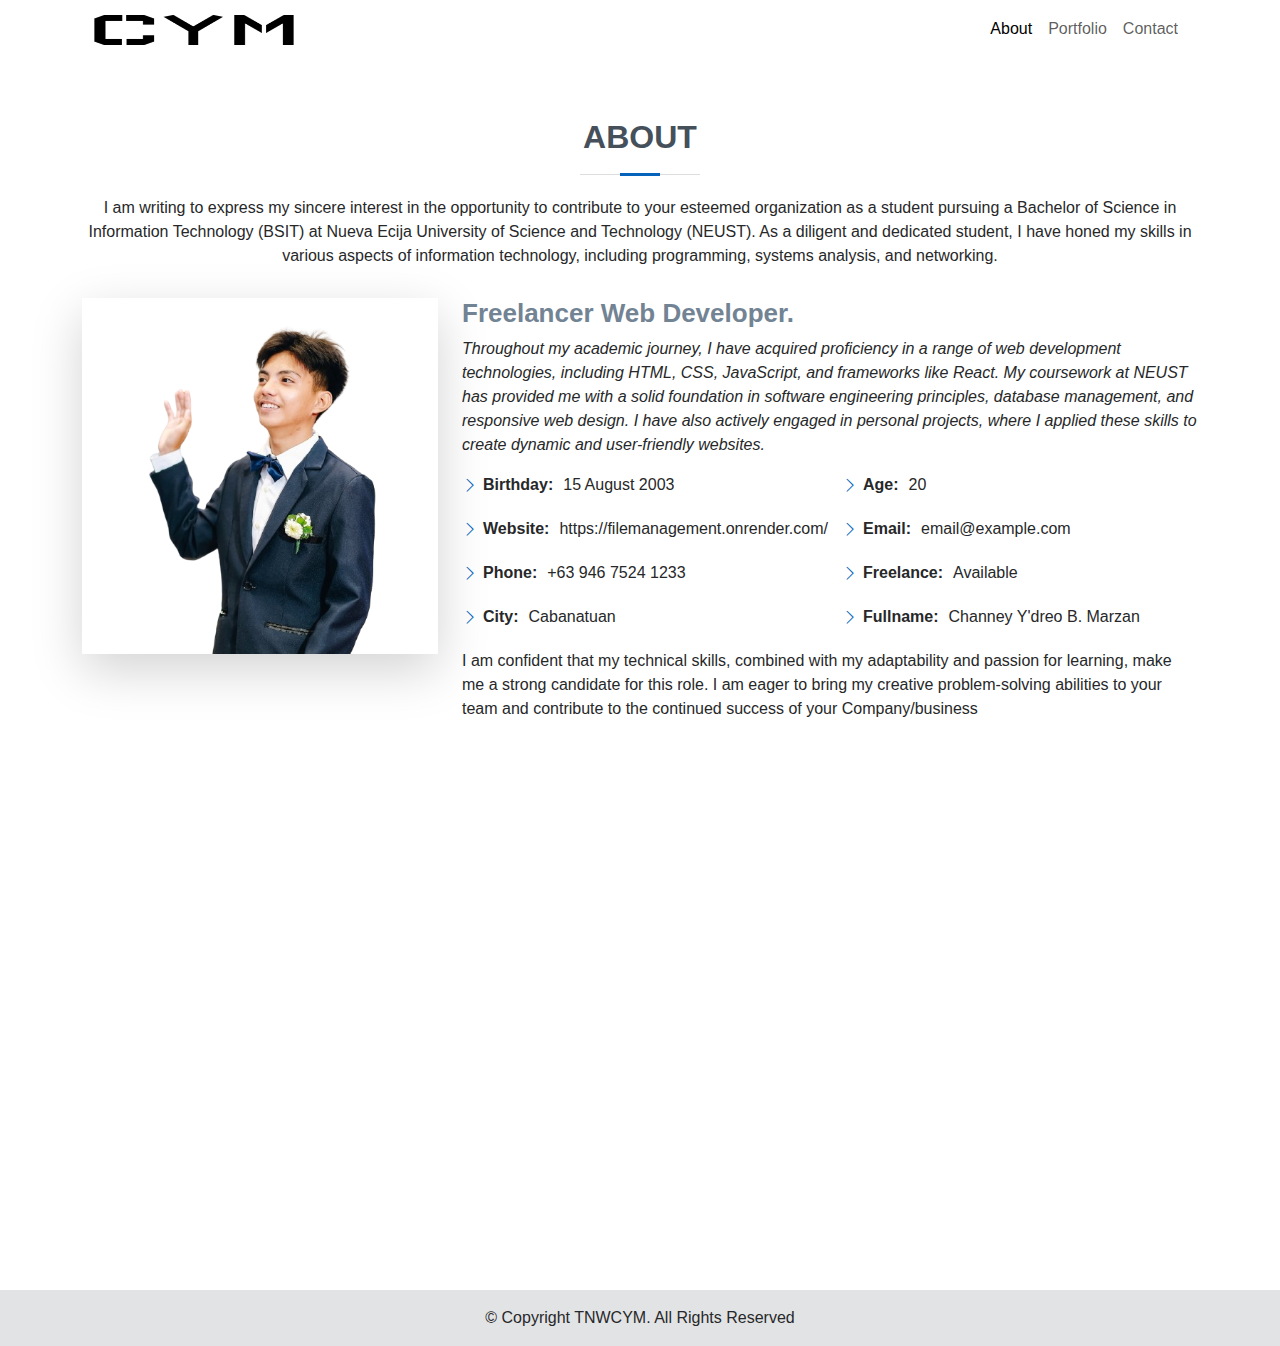
<file: about.html>
<!DOCTYPE html>
<html lang="en">
  <head>
    <meta charset="UTF-8" />
    <meta name="viewport" content="width=device-width, initial-scale=1.0" />

    <!-- Vendor CSS Files -->
    <link href="assets/vendor/aos/aos.css" rel="stylesheet" />
    <link
      href="assets/vendor/bootstrap/css/bootstrap.min.css"
      rel="stylesheet"
    />
    <link href="assets/vendor/boxicons/css/boxicons.min.css" rel="stylesheet" />

    <link href="assets/vendor/swiper/swiper-bundle.min.css" rel="stylesheet" />

    <link
      href="assets/vendor/bootstrap-icons/bootstrap-icons.css"
      rel="stylesheet"
    />
    <!-- Template Main CSS File -->
    <link href="assets/css/style.css" rel="stylesheet" />

    <title>About | CYM</title>
  </head>
  <body>
    <div class="container">
      <nav class="navbar navbar-expand-lg navbar-light">
        <div class="container">
          <a class="navbar-brand" href="index.html">
            <img
              src="./images/logo.png"
              width="200px"
              height="30px"
              alt="CYM logo"
            />
            <span class="d-none">CYM</span>
          </a>
          <button
            class="navbar-toggler"
            type="button"
            data-bs-toggle="collapse"
            data-bs-target="#navbarNav"
            aria-controls="navbarNav"
            aria-expanded="false"
            aria-label="Toggle Navigatioon"
          >
            <span class="navbar-toggler-icon"></span>
          </button>
          <div class="collapse navbar-collapse" id="navbarNav">
            <ul class="navbar-nav ms-auto text-center">
              <li class="nav-item">
                <a href="./about.html" class="nav-link active">About</a>
              </li>

              <li class="nav-item">
                <a href="./portfolio.html" class="nav-link">Portfolio</a>
              </li>
              <li class="nav-item">
                <a href="./contact.html" class="nav-link">Contact</a>
              </li>
            </ul>
          </div>
        </div>
      </nav>
    </div>
    <main>
      <section id="about" class="about">
        <div class="container" data-aos="fade-up">
          <div class="section-title">
            <h2>About</h2>
            <p>
              I am writing to express my sincere interest in the opportunity to
              contribute to your esteemed organization as a student pursuing a
              Bachelor of Science in Information Technology (BSIT) at Nueva
              Ecija University of Science and Technology (NEUST). As a diligent
              and dedicated student, I have honed my skills in various aspects
              of information technology, including programming, systems
              analysis, and networking.
            </p>
          </div>

          <div class="row">
            <div class="col-lg-4">
              <img src="images/pic.png" class="img-fluid shadow-lg" alt="" />
            </div>
            <div class="col-lg-8 pt-4 pt-lg-0 content">
              <h3>Freelancer Web Developer.</h3>
              <p class="fst-italic">
                Throughout my academic journey, I have acquired proficiency in a
                range of web development technologies, including HTML, CSS,
                JavaScript, and frameworks like React. My coursework at NEUST
                has provided me with a solid foundation in software engineering
                principles, database management, and responsive web design. I
                have also actively engaged in personal projects, where I applied
                these skills to create dynamic and user-friendly websites.
              </p>
              <div class="row">
                <div class="col-lg-6">
                  <ul>
                    <li>
                      <i class="bi bi-chevron-right"></i>
                      <strong>Birthday:</strong> <span>15 August 2003</span>
                    </li>
                    <li>
                      <i class="bi bi-chevron-right"></i>
                      <strong>Website:</strong>
                      <span>https://filemanagement.onrender.com/</span>
                    </li>
                    <li>
                      <i class="bi bi-chevron-right"></i>
                      <strong>Phone:</strong> <span>+63 946 7524 1233</span>
                    </li>
                    <li>
                      <i class="bi bi-chevron-right"></i>
                      <strong>City:</strong> <span>Cabanatuan</span>
                    </li>
                  </ul>
                </div>
                <div class="col-lg-6">
                  <ul>
                    <li>
                      <i class="bi bi-chevron-right"></i> <strong>Age:</strong>
                      <span>20</span>
                    </li>
                    <li>
                      <i class="bi bi-chevron-right"></i>
                      <strong>Email:</strong>
                      <span>email@example.com</span>
                    </li>
                    <li>
                      <i class="bi bi-chevron-right"></i>
                      <strong>Freelance:</strong> <span>Available</span>
                    </li>
                    <li>
                      <i class="bi bi-chevron-right"></i>
                      <strong>Fullname:</strong>
                      <span>Channey Y'dreo B. Marzan</span>
                    </li>
                  </ul>
                </div>
              </div>
              <p>
                I am confident that my technical skills, combined with my
                adaptability and passion for learning, make me a strong
                candidate for this role. I am eager to bring my creative
                problem-solving abilities to your team and contribute to the
                continued success of your Company/business
              </p>
            </div>
          </div>
        </div>
      </section>
      <section id="facts" class="facts">
        <div class="container" data-aos="fade-up">
          <div class="section-title">
            <h2>Facts</h2>
            <p>
              My journey as a web developer has been marked by the successful
              execution of numerous client and self-initiated projects, ranging
              from dynamic websites to intricate programming solutions. The
              accolades for my proficiency extend to my role in leading capstone
              projects and crafting compelling proposals that showcase both
              technical expertise and innovative thinking. Continuously seeking
              opportunities to enhance my skills, I am dedicated to delivering
              not just functional solutions, but pioneering ones. As my projects
              thrive, I remain committed to pushing the boundaries of what is
              possible in programming and technology, ensuring that each
              endeavor reflects a commitment to excellence and a passion for
              creating impactful digital experiences.
            </p>
          </div>

          <div class="row">
            <div class="col-lg-4 col-md-6">
              <div class="count-box">
                <i class="bi bi-emoji-smile"></i>
                <span
                  data-purecounter-start="0"
                  data-purecounter-end="25"
                  data-purecounter-duration="1"
                  class="purecounter"
                ></span>
                <p>Happy Clients</p>
              </div>
            </div>

            <div class="col-lg-4 col-md-6 mt-5 mt-md-0">
              <div class="count-box">
                <i class="bi bi-journal-richtext"></i>
                <span
                  data-purecounter-start="0"
                  data-purecounter-end="31"
                  data-purecounter-duration="1"
                  class="purecounter"
                ></span>
                <p>Projects</p>
              </div>
            </div>

            <div class="col-lg-4 col-md-6 mt-5 mt-lg-0">
              <div class="count-box">
                <i class="bi bi-award"></i>
                <span
                  data-purecounter-start="0"
                  data-purecounter-end="20"
                  data-purecounter-duration="1"
                  class="purecounter"
                ></span>
                <p>Awards</p>
              </div>
            </div>
          </div>
        </div>
      </section>
      <footer class="py-3 bg-secondary-subtle">
        <div class="d-flex flex-row justify-content-center">
          © Copyright TNWCYM. All Rights Reserved
        </div>
      </footer>
    </main>
    <!-- End Hero -->
    <!-- Vendor JS Files -->
    <script src="assets/vendor/aos/aos.js"></script>
    <script src="assets/vendor/bootstrap/js/bootstrap.bundle.min.js"></script>
    <script src="assets/vendor/glightbox/js/glightbox.min.js"></script>
    <script src="assets/vendor/swiper/swiper-bundle.min.js"></script>
    <script src="assets/vendor/typed.js/typed.umd.js"></script>
    <script src="assets/vendor/purecounter/purecounter_vanilla.js"></script>

    <!-- Template Main JS File -->
    <script src="assets/js/main.js"></script>
  </body>
</html>
</file>
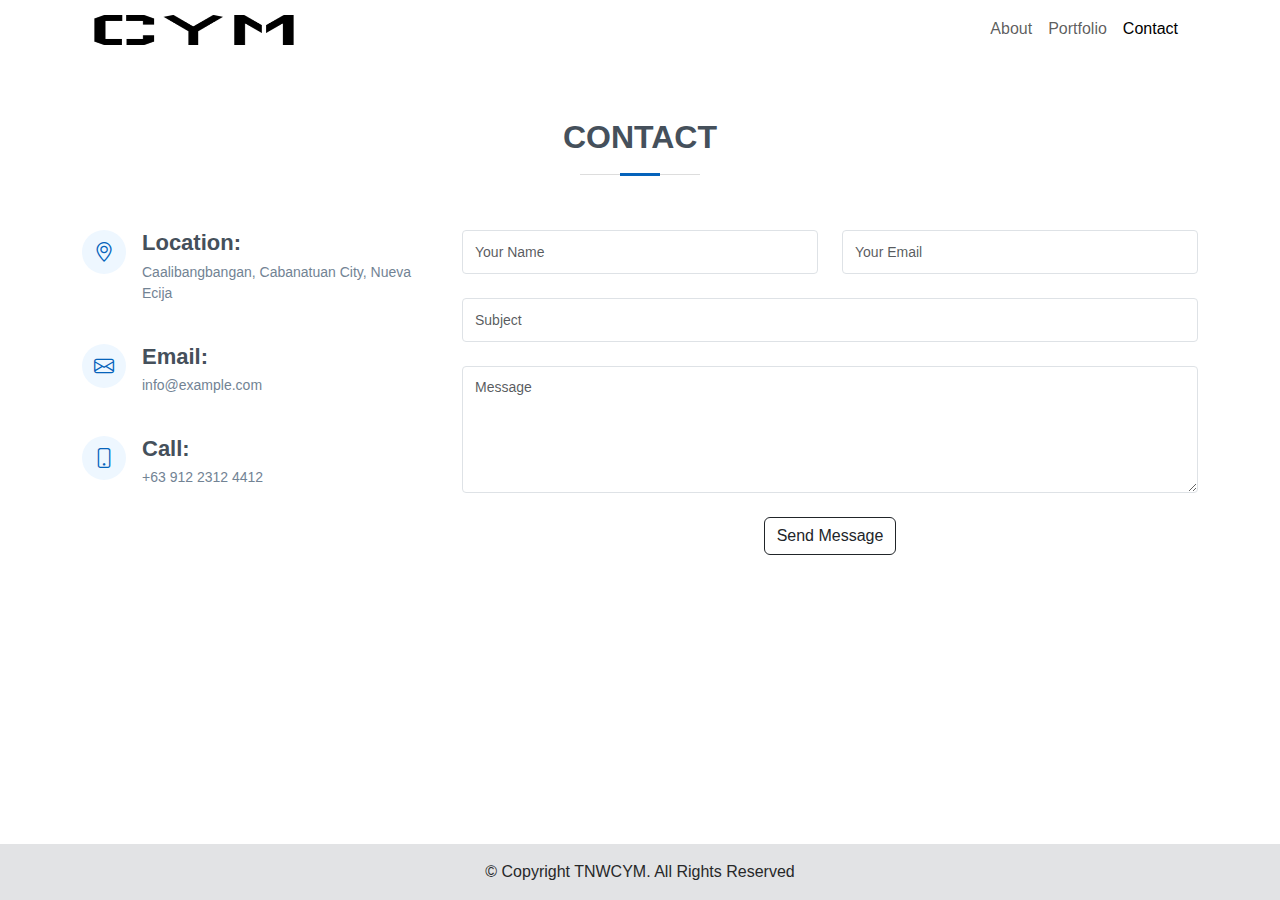
<file: contact.html>
<!DOCTYPE html>
<html lang="en">
  <head>
    <meta charset="UTF-8" />
    <meta name="viewport" content="width=device-width, initial-scale=1.0" />

    <!-- Vendor CSS Files -->
    <link href="assets/vendor/aos/aos.css" rel="stylesheet" />
    <link
      href="assets/vendor/bootstrap/css/bootstrap.min.css"
      rel="stylesheet"
    />
    <link href="assets/vendor/boxicons/css/boxicons.min.css" rel="stylesheet" />

    <link href="assets/vendor/swiper/swiper-bundle.min.css" rel="stylesheet" />

    <link
      href="assets/vendor/bootstrap-icons/bootstrap-icons.css"
      rel="stylesheet"
    />
    <!-- Template Main CSS File -->
    <link href="assets/css/style.css" rel="stylesheet" />

    <title>Contact | CYM</title>
  </head>
  <body>
    <div class="container">
      <nav class="navbar navbar-expand-lg navbar-light">
        <div class="container">
          <a class="navbar-brand" href="index.html">
            <img
              src="./images/logo.png"
              width="200px"
              height="30px"
              alt="CYM logo"
            />
            <span class="d-none">CYM</span>
          </a>
          <button
            class="navbar-toggler"
            type="button"
            data-bs-toggle="collapse"
            data-bs-target="#navbarNav"
            aria-controls="navbarNav"
            aria-expanded="false"
            aria-label="Toggle Navigatioon"
          >
            <span class="navbar-toggler-icon"></span>
          </button>
          <div class="collapse navbar-collapse" id="navbarNav">
            <ul class="navbar-nav ms-auto text-center">
              <li class="nav-item">
                <a href="./about.html" class="nav-link">About</a>
              </li>

              <li class="nav-item">
                <a href="./portfolio.html" class="nav-link">Portfolio</a>
              </li>
              <li class="nav-item">
                <a href="./contact.html" class="nav-link active">Contact</a>
              </li>
            </ul>
          </div>
        </div>
      </nav>
    </div>
    <section id="contact" class="contact">
      <div class="container" data-aos="fade-up">
        <div class="section-title">
          <h2>Contact</h2>
        </div>

        <div class="row mt-1">
          <div class="col-lg-4">
            <div class="info">
              <div class="address">
                <i class="bi bi-geo-alt"></i>
                <h4>Location:</h4>
                <p>Caalibangbangan, Cabanatuan City, Nueva Ecija</p>
              </div>

              <div class="email">
                <i class="bi bi-envelope"></i>
                <h4>Email:</h4>
                <p>info@example.com</p>
              </div>

              <div class="phone">
                <i class="bi bi-phone"></i>
                <h4>Call:</h4>
                <p>+63 912 2312 4412</p>
              </div>
            </div>
          </div>

          <div class="col-lg-8 mt-5 mt-lg-0">
            <form
              action="forms/contact.php"
              method="post"
              role="form"
              class="php-email-form"
            >
              <div class="row">
                <div class="col-md-6 form-group">
                  <input
                    type="text"
                    name="name"
                    class="form-control"
                    id="name"
                    placeholder="Your Name"
                    required
                  />
                </div>
                <div class="col-md-6 form-group mt-3 mt-md-0">
                  <input
                    type="email"
                    class="form-control"
                    name="email"
                    id="email"
                    placeholder="Your Email"
                    required
                  />
                </div>
              </div>
              <div class="form-group mt-3">
                <input
                  type="text"
                  class="form-control"
                  name="subject"
                  id="subject"
                  placeholder="Subject"
                  required
                />
              </div>
              <div class="form-group mt-3">
                <textarea
                  class="form-control"
                  name="message"
                  rows="5"
                  placeholder="Message"
                  required
                ></textarea>
              </div>
              <div class="my-3">
                <div class="loading">Loading</div>
                <div class="error-message"></div>
                <div class="sent-message">
                  Your message has been sent. Thank you!
                </div>
              </div>
              <div class="text-center">
                <button type="button" class="btn btn-outline-dark">
                  Send Message
                </button>
              </div>
            </form>
          </div>
        </div>
      </div>
    </section>
    <main>
      <footer class="py-3 bg-secondary-subtle fixed-bottom">
        <div class="d-flex flex-row justify-content-center">
          © Copyright TNWCYM. All Rights Reserved
        </div>
      </footer>
    </main>
    <!-- End Hero -->
    <!-- Vendor JS Files -->
    <script src="assets/vendor/aos/aos.js"></script>
    <script src="assets/vendor/bootstrap/js/bootstrap.bundle.min.js"></script>
    <script src="assets/vendor/glightbox/js/glightbox.min.js"></script>
    <script src="assets/vendor/swiper/swiper-bundle.min.js"></script>
    <script src="assets/vendor/typed.js/typed.umd.js"></script>

    <!-- Template Main JS File -->
    <script src="assets/js/main.js"></script>
  </body>
</html>
</file>
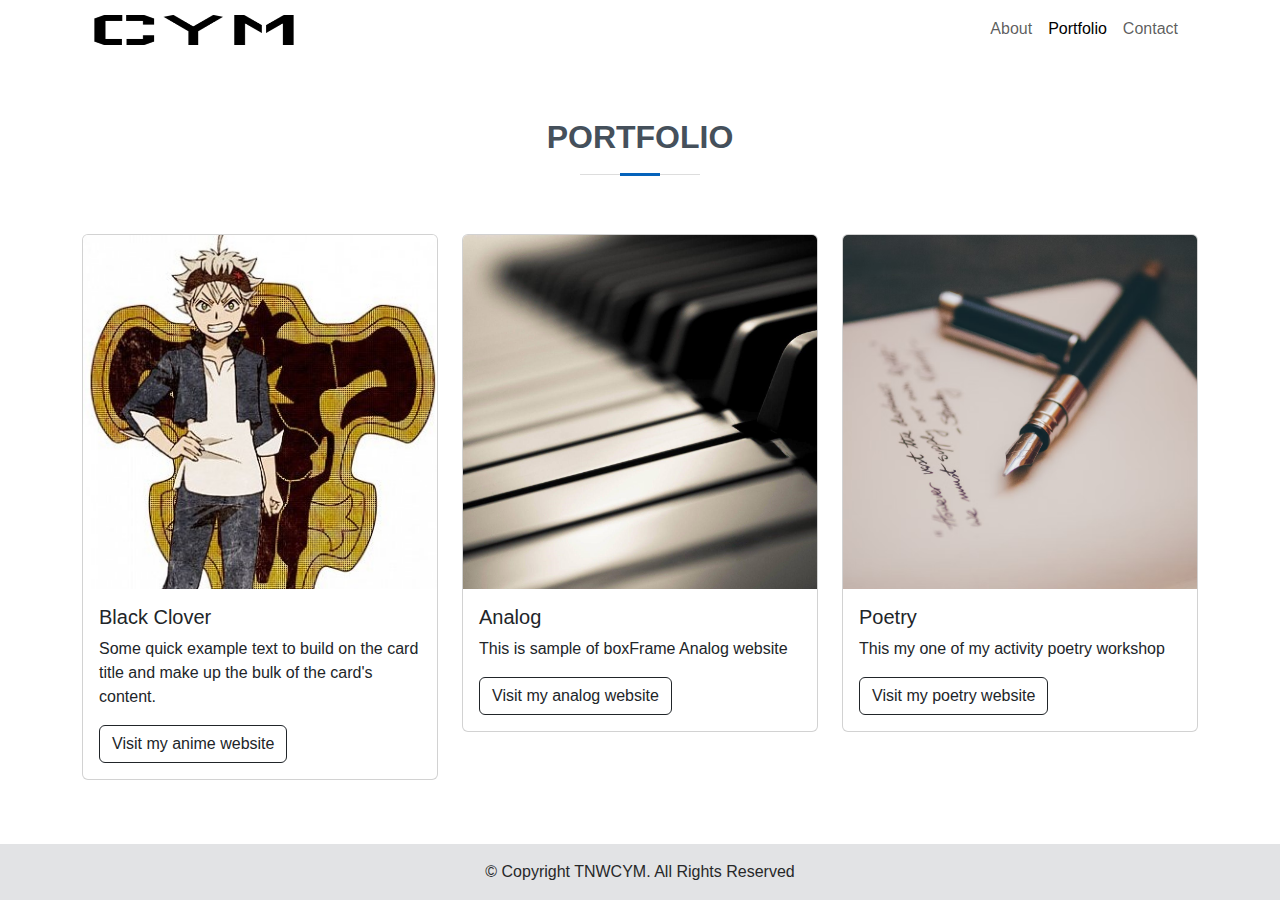
<file: portfolio.html>
<!DOCTYPE html>
<html lang="en">
  <head>
    <meta charset="UTF-8" />
    <meta name="viewport" content="width=device-width, initial-scale=1.0" />

    <!-- Vendor CSS Files -->
    <link href="assets/vendor/aos/aos.css" rel="stylesheet" />
    <link
      href="assets/vendor/bootstrap/css/bootstrap.min.css"
      rel="stylesheet"
    />
    <link href="assets/vendor/boxicons/css/boxicons.min.css" rel="stylesheet" />

    <link href="assets/vendor/swiper/swiper-bundle.min.css" rel="stylesheet" />

    <!-- Template Main CSS File -->
    <link href="assets/css/style.css" rel="stylesheet" />

    <title>Portfolio | CYM</title>
  </head>
  <body>
    <div class="container">
      <nav class="navbar navbar-expand-lg navbar-light">
        <div class="container">
          <a class="navbar-brand" href="index.html">
            <img
              src="./images/logo.png"
              width="200px"
              height="30px"
              alt="CYM logo"
            />
            <span class="d-none">CYM</span>
          </a>
          <button
            class="navbar-toggler"
            type="button"
            data-bs-toggle="collapse"
            data-bs-target="#navbarNav"
            aria-controls="navbarNav"
            aria-expanded="false"
            aria-label="Toggle Navigatioon"
          >
            <span class="navbar-toggler-icon"></span>
          </button>
          <div class="collapse navbar-collapse" id="navbarNav">
            <ul class="navbar-nav ms-auto text-center">
              <li class="nav-item">
                <a href="./about.html" class="nav-link">About</a>
              </li>

              <li class="nav-item">
                <a href="./portfolio.html" class="nav-link active">Portfolio</a>
              </li>
              <li class="nav-item">
                <a href="./contact.html" class="nav-link">Contact</a>
              </li>
            </ul>
          </div>
        </div>
      </nav>
    </div>
    <main>
      <section>
        <div class="section-title">
          <h2>Portfolio</h2>
        </div>
        <div
          class="container d-flex align-items-center justify-content-center"
          data-aos="fade-up"
        >
          <div class="row">
            <div class="col-lg-4 col-md-6 mt-2">
              <div class="card">
                <img src="./images/asta.jpg" class="card-img-top" alt="..." />
                <div class="card-body">
                  <h5 class="card-title">Black Clover</h5>
                  <p class="card-text">
                    Some quick example text to build on the card title and make
                    up the bulk of the card's content.
                  </p>
                  <a
                    href="https://channeyydreo.github.io/WS02-MID1/"
                    class="btn btn-outline-dark"
                    >Visit my anime website</a
                  >
                </div>
              </div>
            </div>
            <div class="col-lg-4 col-md-6 mt-2">
              <div class="card">
                <img src="./images/piano.jpg" class="card-img-top" alt="..." />
                <div class="card-body">
                  <h5 class="card-title">Analog</h5>
                  <p class="card-text">
                    This is sample of boxFrame Analog website
                  </p>
                  <a
                    href="https://channeyydreo.github.io/analog/"
                    class="btn btn-outline-dark"
                    >Visit my analog website</a
                  >
                </div>
              </div>
            </div>
            <div class="col-lg-4 col-md-6 mt-2">
              <div class="card">
                <img src="./images/poetry.png" class="card-img-top" alt="..." />
                <div class="card-body">
                  <h5 class="card-title">Poetry</h5>
                  <p class="card-text">
                    This my one of my activity poetry workshop
                  </p>
                  <a
                    href="https://channeyydreo.github.io/boxFrame/"
                    class="btn btn-outline-dark"
                    >Visit my poetry website</a
                  >
                </div>
              </div>
            </div>
          </div>
        </div>
      </section>
      <footer class="py-3 bg-secondary-subtle fixed-bottom">
        <div class="d-flex flex-row justify-content-center">
          © Copyright TNWCYM. All Rights Reserved
        </div>
      </footer>
    </main>
    <!-- End Hero -->
    <!-- Vendor JS Files -->
    <script src="assets/vendor/aos/aos.js"></script>
    <script src="assets/vendor/bootstrap/js/bootstrap.bundle.min.js"></script>
    <script src="assets/vendor/glightbox/js/glightbox.min.js"></script>
    <script src="assets/vendor/swiper/swiper-bundle.min.js"></script>
    <script src="assets/vendor/typed.js/typed.umd.js"></script>

    <!-- Template Main JS File -->
    <script src="assets/js/main.js"></script>
  </body>
</html>
</file>
<file: assets/css/style.css>
/**
* Template Name: MyResume
* Updated: Nov 17 2023 with Bootstrap v5.3.2
* Template URL: https://bootstrapmade.com/free-html-bootstrap-template-my-resume/
* Author: BootstrapMade.com
* License: https://bootstrapmade.com/license/
*/

/*--------------------------------------------------------------
# General
--------------------------------------------------------------*/
body {
  font-family: "Open Sans", sans-serif;
  color: #272829;
}

a {
  color: #0563bb;
  text-decoration: none;
}

a:hover {
  color: #067ded;
  text-decoration: none;
}

h1,
h2,
h3,
h4,
h5,
h6 {
  font-family: "Raleway", sans-serif;
}

/*--------------------------------------------------------------
# Back to top button
--------------------------------------------------------------*/
.back-to-top {
  position: fixed;
  visibility: hidden;
  opacity: 0;
  right: 15px;
  bottom: 15px;
  z-index: 996;
  background: #0563bb;
  width: 40px;
  height: 40px;
  border-radius: 50px;
  transition: all 0.4s;
}

.back-to-top i {
  font-size: 28px;
  color: #fff;
  line-height: 0;
}

.back-to-top:hover {
  background: #0678e3;
  color: #fff;
}

.back-to-top.active {
  visibility: visible;
  opacity: 1;
}

/*--------------------------------------------------------------
# Preloader
--------------------------------------------------------------*/
#preloader {
  position: fixed;
  top: 0;
  left: 0;
  right: 0;
  bottom: 0;
  z-index: 9999;
  overflow: hidden;
  background: #fff;
}

#preloader:before {
  content: "";
  position: fixed;
  top: calc(50% - 30px);
  left: calc(50% - 30px);
  border: 6px solid #0563bb;
  border-top-color: #fff;
  border-bottom-color: #fff;
  border-radius: 50%;
  width: 60px;
  height: 60px;
  animation: animate-preloader 1s linear infinite;
}

@keyframes animate-preloader {
  0% {
    transform: rotate(0deg);
  }

  100% {
    transform: rotate(360deg);
  }
}

/*--------------------------------------------------------------
# Disable aos animation delay on mobile devices
--------------------------------------------------------------*/
@media screen and (max-width: 768px) {
  [data-aos-delay] {
    transition-delay: 0 !important;
  }
}

/*--------------------------------------------------------------
# Header
--------------------------------------------------------------*/
#header {
  position: fixed;
  top: 0;
  left: 0;
  bottom: 0;
  z-index: 9997;
  transition: all 0.5s;
  padding: 15px;
  overflow-y: auto;
}

@media (max-width: 991px) {
  #header {
    width: 300px;
    background: #fff;
    border-right: 1px solid #e6e9ec;
    left: -300px;
  }
}

@media (min-width: 991px) {
  #main {
    margin-left: 100px;
  }
}

/*--------------------------------------------------------------
# Navigation Menu
--------------------------------------------------------------*/
/**
* Desktop Navigation 
*/
.nav-menu {
  padding: 0;
  display: block;
}

.nav-menu * {
  margin: 0;
  padding: 0;
  list-style: none;
}

.nav-menu > ul > li {
  position: relative;
  white-space: nowrap;
}

.nav-menu a,
.nav-menu a:focus {
  display: flex;
  align-items: center;
  color: #45505b;
  padding: 10px 18px;
  margin-bottom: 8px;
  transition: 0.3s;
  font-size: 15px;
  border-radius: 50px;
  background: #f2f3f5;
  height: 56px;
  width: 100%;
  overflow: hidden;
  transition: 0.3s;
}

.nav-menu a i,
.nav-menu a:focus i {
  font-size: 20px;
}

.nav-menu a span,
.nav-menu a:focus span {
  padding: 0 5px 0 7px;
  color: #45505b;
}

@media (min-width: 992px) {
  .nav-menu a,
  .nav-menu a:focus {
    width: 56px;
  }

  .nav-menu a span,
  .nav-menu a:focus span {
    display: none;
    color: #fff;
  }
}

.nav-menu a:hover,
.nav-menu .active,
.nav-menu .active:focus,
.nav-menu li:hover > a {
  color: #fff;
  background: #0563bb;
}

.nav-menu a:hover span,
.nav-menu .active span,
.nav-menu .active:focus span,
.nav-menu li:hover > a span {
  color: #fff;
}

.nav-menu a:hover,
.nav-menu li:hover > a {
  width: 100%;
  color: #fff;
}

.nav-menu a:hover span,
.nav-menu li:hover > a span {
  display: block;
}

/**
* Mobile Navigation 
*/
.mobile-nav-toggle {
  position: fixed;
  right: 10px;
  top: 10px;
  z-index: 9998;
  border: 0;
  background: none;
  font-size: 28px;
  transition: all 0.4s;
  outline: none !important;
  line-height: 0;
  cursor: pointer;
  border-radius: 50px;
  padding: 5px;
}

.mobile-nav-toggle i {
  color: #45505b;
}

.mobile-nav-active {
  overflow: hidden;
}

.mobile-nav-active #header {
  left: 0;
}

.mobile-nav-active .mobile-nav-toggle {
  color: #fff;
  background-color: #0563bb;
}

/*--------------------------------------------------------------
# Hero Section
--------------------------------------------------------------*/
#hero {
  width: 100%;
  height: 90vh;
  background: url("../img/bg.png") top right no-repeat;
  background-size: cover;
  position: center;
}

@media (min-width: 992px) {
  #hero {
    padding-left: 160px;
  }
}

#hero:before {
  content: "";
  background: rgba(255, 255, 255, 0.8);
  position: absolute;
  height: 90vh;
  margin-top: 58px;
  bottom: 0;
  top: 0;
  left: 0;
  right: 0;
}

#hero h1 {
  margin: 0;
  font-size: 64px;
  font-weight: 700;
  line-height: 56px;
  color: #45505b;
}

#hero p {
  color: #45505b;
  margin: 15px 0 0 0;
  font-size: 26px;
  font-family: "Poppins", sans-serif;
}

#hero p span {
  color: #0563bb;
  letter-spacing: 1px;
}

#hero .social-links {
  margin-top: 30px;
}

#hero .social-links a {
  font-size: 24px;
  display: inline-block;
  color: #45505b;
  line-height: 1;
  margin-right: 20px;
  transition: 0.3s;
}

#hero .social-links a:hover {
  color: #0563bb;
}

@media (max-width: 992px) {
  #hero {
    text-align: center;
  }

  #hero h1 {
    font-size: 32px;
    line-height: 36px;
  }

  #hero p {
    margin-top: 10px;
    font-size: 20px;
    line-height: 24px;
  }
}

/*--------------------------------------------------------------
# Sections General
--------------------------------------------------------------*/
section {
  padding: 60px 0;
  overflow: hidden;
}

.section-title {
  text-align: center;
  padding-bottom: 30px;
}

.section-title h2 {
  font-size: 32px;
  font-weight: bold;
  text-transform: uppercase;
  margin-bottom: 20px;
  padding-bottom: 20px;
  position: relative;
  color: #45505b;
}

.section-title h2::before {
  content: "";
  position: absolute;
  display: block;
  width: 120px;
  height: 1px;
  background: #ddd;
  bottom: 1px;
  left: calc(50% - 60px);
}

.section-title h2::after {
  content: "";
  position: absolute;
  display: block;
  width: 40px;
  height: 3px;
  background: #0563bb;
  bottom: 0;
  left: calc(50% - 20px);
}

.section-title p {
  margin-bottom: 0;
}

/*--------------------------------------------------------------
# About
--------------------------------------------------------------*/
.about .content h3 {
  font-weight: 700;
  font-size: 26px;
  color: #728394;
}

.about .content ul {
  list-style: none;
  padding: 0;
}

.about .content ul li {
  margin-bottom: 20px;
  display: flex;
  align-items: center;
}

.about .content ul strong {
  margin-right: 10px;
}

.about .content ul i {
  font-size: 16px;
  margin-right: 5px;
  color: #0563bb;
  line-height: 0;
}

.about .content p:last-child {
  margin-bottom: 0;
}

/*--------------------------------------------------------------
# Facts
--------------------------------------------------------------*/
.facts .count-box {
  padding: 30px 30px 25px 30px;
  margin-top: 30px;
  width: 100%;
  position: relative;
  text-align: center;
  background: #fff;
}

.facts .count-box i {
  position: absolute;
  top: -25px;
  left: 50%;
  transform: translateX(-50%);
  font-size: 24px;
  background: #0563bb;
  color: #fff;
  border-radius: 50px;
  display: inline-flex;
  align-items: center;
  justify-content: center;
  width: 48px;
  height: 48px;
}

.facts .count-box span {
  font-size: 36px;
  display: block;
  font-weight: 600;
  color: #011426;
}

.facts .count-box p {
  padding: 0;
  margin: 0;
  font-family: "Raleway", sans-serif;
  font-size: 14px;
}

/*--------------------------------------------------------------
# Akills
--------------------------------------------------------------*/
.skills .progress {
  height: 60px;
  display: block;
  background: none;
  border-radius: 0;
}

.skills .progress .skill {
  padding: 10px 0;
  margin: 0;
  text-transform: uppercase;
  display: block;
  font-weight: 600;
  font-family: "Poppins", sans-serif;
  color: #45505b;
}

.skills .progress .skill .val {
  float: right;
  font-style: normal;
}

.skills .progress-bar-wrap {
  background: #f2f3f5;
}

.skills .progress-bar {
  width: 1px;
  height: 10px;
  transition: 0.9s;
  background-color: #0563bb;
}

/*--------------------------------------------------------------
# Resume
--------------------------------------------------------------*/
.resume .resume-title {
  font-size: 26px;
  font-weight: 700;
  margin-top: 20px;
  margin-bottom: 20px;
  color: #45505b;
}

.resume .resume-item {
  padding: 0 0 20px 20px;
  margin-top: -2px;
  border-left: 2px solid #0563bb;
  position: relative;
}

.resume .resume-item h4 {
  line-height: 18px;
  font-size: 18px;
  font-weight: 600;
  text-transform: uppercase;
  font-family: "Poppins", sans-serif;
  color: #0563bb;
  margin-bottom: 10px;
}

.resume .resume-item h5 {
  font-size: 16px;
  background: #f7f8f9;
  padding: 5px 15px;
  display: inline-block;
  font-weight: 600;
  margin-bottom: 10px;
}

.resume .resume-item ul {
  padding-left: 20px;
}

.resume .resume-item ul li {
  padding-bottom: 10px;
}

.resume .resume-item:last-child {
  padding-bottom: 0;
}

.resume .resume-item::before {
  content: "";
  position: absolute;
  width: 16px;
  height: 16px;
  border-radius: 50px;
  left: -9px;
  top: 0;
  background: #fff;
  border: 2px solid #0563bb;
}

/*--------------------------------------------------------------
# Portfolio
--------------------------------------------------------------*/
.portfolio .portfolio-item {
  margin-bottom: 30px;
}

.portfolio #portfolio-flters {
  padding: 0;
  margin: 0 auto 25px auto;
  list-style: none;
  text-align: center;
  background: #fff;
  border-radius: 50px;
  padding: 2px 15px;
}

.portfolio #portfolio-flters li {
  cursor: pointer;
  display: inline-block;
  padding: 10px 15px;
  font-size: 14px;
  font-weight: 600;
  line-height: 1;
  text-transform: uppercase;
  color: #272829;
  margin-bottom: 5px;
  transition: all 0.3s ease-in-out;
}

.portfolio #portfolio-flters li:hover,
.portfolio #portfolio-flters li.filter-active {
  color: #0563bb;
}

.portfolio #portfolio-flters li:last-child {
  margin-right: 0;
}

.portfolio .portfolio-wrap {
  transition: 0.3s;
  position: relative;
  overflow: hidden;
  z-index: 1;
  background: rgba(69, 80, 91, 0.8);
}

.portfolio .portfolio-wrap::before {
  content: "";
  background: rgba(255, 255, 255, 0.7);
  position: absolute;
  left: 30px;
  right: 30px;
  top: 30px;
  bottom: 30px;
  transition: all ease-in-out 0.3s;
  z-index: 2;
  opacity: 0;
}

.portfolio .portfolio-wrap .portfolio-info {
  opacity: 0;
  position: absolute;
  top: 0;
  left: 0;
  right: 0;
  bottom: 0;
  text-align: center;
  z-index: 3;
  transition: all ease-in-out 0.3s;
  display: flex;
  flex-direction: column;
  justify-content: center;
  align-items: center;
}

.portfolio .portfolio-wrap .portfolio-info::before {
  display: block;
  content: "";
  width: 48px;
  height: 48px;
  position: absolute;
  top: 35px;
  left: 35px;
  border-top: 3px solid #d7dce1;
  border-left: 3px solid #d7dce1;
  transition: all 0.5s ease 0s;
  z-index: 9994;
}

.portfolio .portfolio-wrap .portfolio-info::after {
  display: block;
  content: "";
  width: 48px;
  height: 48px;
  position: absolute;
  bottom: 35px;
  right: 35px;
  border-bottom: 3px solid #d7dce1;
  border-right: 3px solid #d7dce1;
  transition: all 0.5s ease 0s;
  z-index: 9994;
}

.portfolio .portfolio-wrap .portfolio-info h4 {
  font-size: 20px;
  color: #45505b;
  font-weight: 600;
}

.portfolio .portfolio-wrap .portfolio-info p {
  color: #45505b;
  font-size: 14px;
  text-transform: uppercase;
  padding: 0;
  margin: 0;
}

.portfolio .portfolio-wrap .portfolio-links {
  text-align: center;
  z-index: 4;
}

.portfolio .portfolio-wrap .portfolio-links a {
  color: #45505b;
  margin: 0 2px;
  font-size: 28px;
  display: inline-block;
  transition: 0.3s;
}

.portfolio .portfolio-wrap .portfolio-links a:hover {
  color: #148af9;
}

.portfolio .portfolio-wrap:hover::before {
  top: 0;
  left: 0;
  right: 0;
  bottom: 0;
  opacity: 1;
}

.portfolio .portfolio-wrap:hover .portfolio-info {
  opacity: 1;
}

.portfolio .portfolio-wrap:hover .portfolio-info::before {
  top: 15px;
  left: 15px;
}

.portfolio .portfolio-wrap:hover .portfolio-info::after {
  bottom: 15px;
  right: 15px;
}

/*--------------------------------------------------------------
# Portfolio Details
--------------------------------------------------------------*/
.portfolio-details {
  padding-top: 40px;
}

.portfolio-details .portfolio-details-slider img {
  width: 100%;
}

.portfolio-details .portfolio-details-slider .swiper-pagination {
  margin-top: 20px;
  position: relative;
}

.portfolio-details
  .portfolio-details-slider
  .swiper-pagination
  .swiper-pagination-bullet {
  width: 12px;
  height: 12px;
  background-color: #fff;
  opacity: 1;
  border: 1px solid #0563bb;
}

.portfolio-details
  .portfolio-details-slider
  .swiper-pagination
  .swiper-pagination-bullet-active {
  background-color: #0563bb;
}

.portfolio-details .portfolio-info {
  padding: 30px;
  box-shadow: 0px 0 30px rgba(69, 80, 91, 0.08);
}

.portfolio-details .portfolio-info h3 {
  font-size: 22px;
  font-weight: 700;
  margin-bottom: 20px;
  padding-bottom: 20px;
  border-bottom: 1px solid #eee;
}

.portfolio-details .portfolio-info ul {
  list-style: none;
  padding: 0;
  font-size: 15px;
}

.portfolio-details .portfolio-info ul li + li {
  margin-top: 10px;
}

.portfolio-details .portfolio-description {
  padding-top: 30px;
}

.portfolio-details .portfolio-description h2 {
  font-size: 26px;
  font-weight: 700;
  margin-bottom: 20px;
}

.portfolio-details .portfolio-description p {
  padding: 0;
}

/*--------------------------------------------------------------
# Services
--------------------------------------------------------------*/
.services .icon-box {
  text-align: center;
  padding: 70px 20px 80px 20px;
  transition: all ease-in-out 0.3s;
  background: #fff;
  box-shadow: 0px 5px 90px 0px rgba(110, 123, 131, 0.05);
}

.services .icon-box .icon {
  margin: 0 auto;
  width: 100px;
  height: 100px;
  display: flex;
  align-items: center;
  justify-content: center;
  transition: ease-in-out 0.3s;
  position: relative;
}

.services .icon-box .icon i {
  font-size: 36px;
  transition: 0.5s;
  position: relative;
}

.services .icon-box .icon svg {
  position: absolute;
  top: 0;
  left: 0;
}

.services .icon-box .icon svg path {
  transition: 0.5s;
  fill: #f5f5f5;
}

.services .icon-box h4 {
  font-weight: 600;
  margin: 10px 0 15px 0;
  font-size: 22px;
}

.services .icon-box h4 a {
  color: #45505b;
  transition: ease-in-out 0.3s;
}

.services .icon-box p {
  line-height: 24px;
  font-size: 14px;
  margin-bottom: 0;
}

.services .icon-box:hover {
  border-color: #fff;
  box-shadow: 0px 0 35px 0 rgba(0, 0, 0, 0.08);
}

.services .iconbox-blue i {
  color: #47aeff;
}

.services .iconbox-blue:hover .icon i {
  color: #fff;
}

.services .iconbox-blue:hover .icon path {
  fill: #47aeff;
}

.services .iconbox-orange i {
  color: #ffa76e;
}

.services .iconbox-orange:hover .icon i {
  color: #fff;
}

.services .iconbox-orange:hover .icon path {
  fill: #ffa76e;
}

.services .iconbox-pink i {
  color: #e80368;
}

.services .iconbox-pink:hover .icon i {
  color: #fff;
}

.services .iconbox-pink:hover .icon path {
  fill: #e80368;
}

.services .iconbox-yellow i {
  color: #ffbb2c;
}

.services .iconbox-yellow:hover .icon i {
  color: #fff;
}

.services .iconbox-yellow:hover .icon path {
  fill: #ffbb2c;
}

.services .iconbox-red i {
  color: #ff5828;
}

.services .iconbox-red:hover .icon i {
  color: #fff;
}

.services .iconbox-red:hover .icon path {
  fill: #ff5828;
}

.services .iconbox-teal i {
  color: #11dbcf;
}

.services .iconbox-teal:hover .icon i {
  color: #fff;
}

.services .iconbox-teal:hover .icon path {
  fill: #11dbcf;
}

/*--------------------------------------------------------------
# Testimonials
--------------------------------------------------------------*/
.testimonials .section-header {
  margin-bottom: 40px;
}

.testimonials .testimonials-carousel,
.testimonials .testimonials-slider {
  overflow: hidden;
}

.testimonials .testimonial-item {
  text-align: center;
}

.testimonials .testimonial-item .testimonial-img {
  width: 120px;
  border-radius: 50%;
  border: 4px solid #fff;
  margin: 0 auto;
}

.testimonials .testimonial-item h3 {
  font-size: 20px;
  font-weight: bold;
  margin: 10px 0 5px 0;
  color: #111;
}

.testimonials .testimonial-item h4 {
  font-size: 14px;
  color: #999;
  margin: 0 0 15px 0;
}

.testimonials .testimonial-item .quote-icon-left,
.testimonials .testimonial-item .quote-icon-right {
  color: #90c8fc;
  font-size: 26px;
}

.testimonials .testimonial-item .quote-icon-left {
  display: inline-block;
  left: -5px;
  position: relative;
}

.testimonials .testimonial-item .quote-icon-right {
  display: inline-block;
  right: -5px;
  position: relative;
  top: 10px;
}

.testimonials .testimonial-item p {
  font-style: italic;
  margin: 0 auto 15px auto;
}

.testimonials .swiper-pagination {
  margin-top: 20px;
  position: relative;
}

.testimonials .swiper-pagination .swiper-pagination-bullet {
  width: 12px;
  height: 12px;
  background-color: #fff;
  opacity: 1;
  border: 1px solid #0563bb;
}

.testimonials .swiper-pagination .swiper-pagination-bullet-active {
  background-color: #0563bb;
}

@media (min-width: 992px) {
  .testimonials .testimonial-item p {
    width: 80%;
  }
}

/*--------------------------------------------------------------
# Contact
--------------------------------------------------------------*/
.contact .info {
  width: 100%;
  background: #fff;
}

.contact .info i {
  font-size: 20px;
  color: #0563bb;
  float: left;
  width: 44px;
  height: 44px;
  background: #eef7ff;
  display: flex;
  justify-content: center;
  align-items: center;
  border-radius: 50px;
  transition: all 0.3s ease-in-out;
}

.contact .info h4 {
  padding: 0 0 0 60px;
  font-size: 22px;
  font-weight: 600;
  margin-bottom: 5px;
  color: #45505b;
}

.contact .info p {
  padding: 0 0 0 60px;
  margin-bottom: 0;
  font-size: 14px;
  color: #728394;
}

.contact .info .email,
.contact .info .phone {
  margin-top: 40px;
}

.contact .info .email:hover i,
.contact .info .address:hover i,
.contact .info .phone:hover i {
  background: #0563bb;
  color: #fff;
}

.contact .php-email-form {
  width: 100%;
  background: #fff;
}

.contact .php-email-form .form-group {
  padding-bottom: 8px;
}

.contact .php-email-form .error-message {
  display: none;
  color: #fff;
  background: #ed3c0d;
  text-align: left;
  padding: 15px;
  font-weight: 600;
}

.contact .php-email-form .error-message br + br {
  margin-top: 25px;
}

.contact .php-email-form .sent-message {
  display: none;
  color: #fff;
  background: #18d26e;
  text-align: center;
  padding: 15px;
  font-weight: 600;
}

.contact .php-email-form .loading {
  display: none;
  background: #fff;
  text-align: center;
  padding: 15px;
}

.contact .php-email-form .loading:before {
  content: "";
  display: inline-block;
  border-radius: 50%;
  width: 24px;
  height: 24px;
  margin: 0 10px -6px 0;
  border: 3px solid #18d26e;
  border-top-color: #eee;
  animation: animate-loading 1s linear infinite;
}

.contact .php-email-form input,
.contact .php-email-form textarea {
  border-radius: 4px;
  box-shadow: none;
  font-size: 14px;
}

.contact .php-email-form input[type="text"],
.contact .php-email-form input[type="email"] {
  height: 44px;
}

.contact .php-email-form textarea {
  padding: 10px 12px;
}

.contact .php-email-form button[type="submit"] {
  background: #0563bb;
  border: 0;
  padding: 10px 35px;
  color: #fff;
  transition: 0.4s;
  border-radius: 50px;
}

.contact .php-email-form button[type="submit"]:hover {
  background: #0678e3;
}

@keyframes animate-loading {
  0% {
    transform: rotate(0deg);
  }

  100% {
    transform: rotate(360deg);
  }
}

/*--------------------------------------------------------------
# Footer
--------------------------------------------------------------*/
#footer {
  background: #f7f8f9;
  color: #45505b;
  font-size: 14px;
  text-align: center;
  padding: 30px 0;
}

#footer h3 {
  font-size: 36px;
  font-weight: 700;
  position: relative;
  font-family: "Poppins", sans-serif;
  padding: 0;
  margin: 0 0 15px 0;
}

#footer p {
  font-size: 15;
  font-style: italic;
  padding: 0;
  margin: 0 0 40px 0;
}

#footer .social-links {
  margin: 0 0 40px 0;
}

#footer .social-links a {
  font-size: 18px;
  display: inline-block;
  background: #0563bb;
  color: #fff;
  line-height: 1;
  padding: 8px 0;
  margin-right: 4px;
  border-radius: 50%;
  text-align: center;
  width: 36px;
  height: 36px;
  transition: 0.3s;
}

#footer .social-links a:hover {
  background: #0678e3;
  color: #fff;
  text-decoration: none;
}

#footer .copyright {
  margin: 0 0 5px 0;
}

#footer .credits {
  font-size: 13px;
}
</file>
